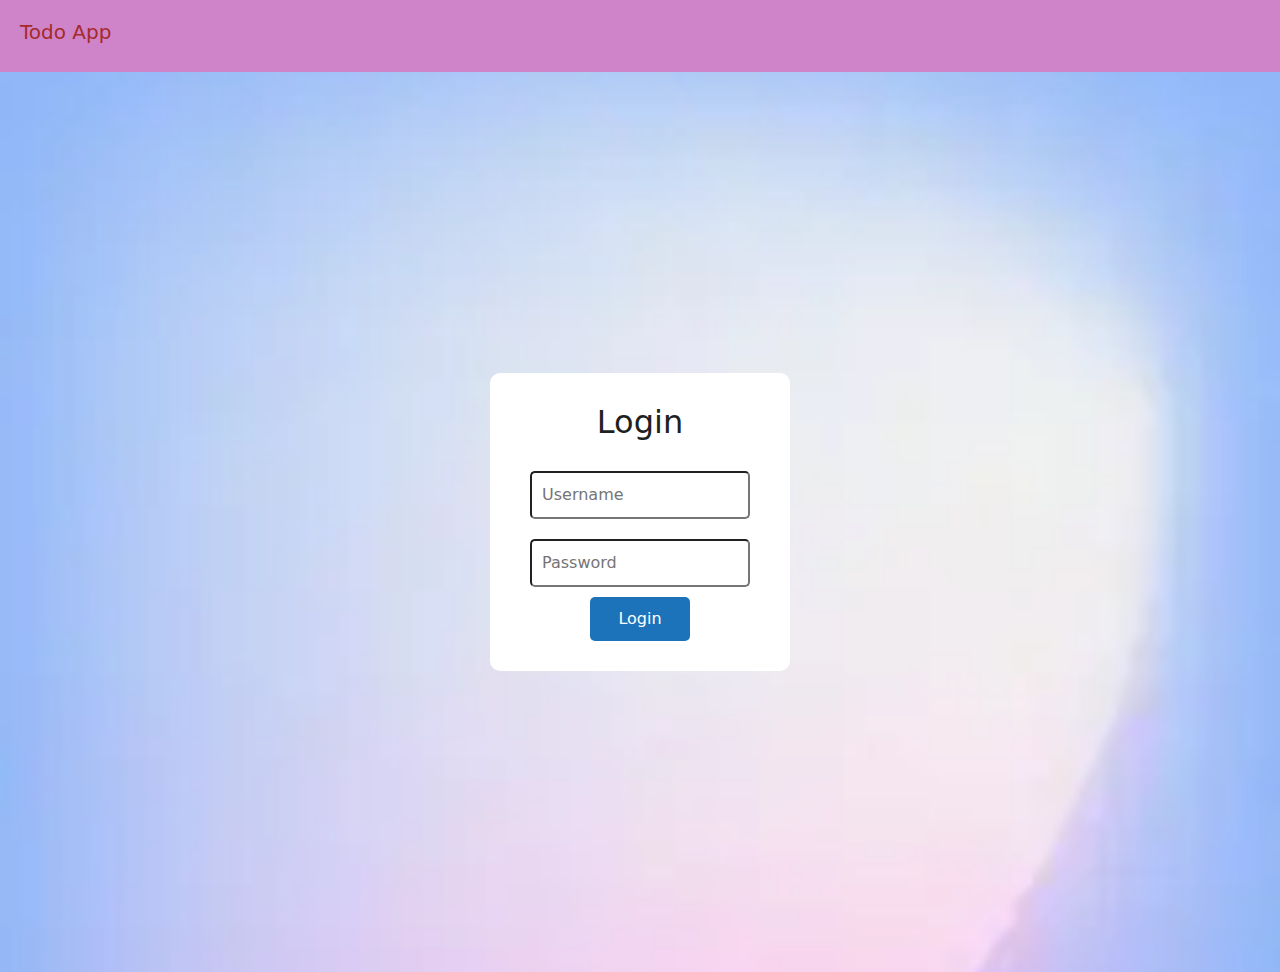
<file: index.html>
<!DOCTYPE html>
<html lang="en">
<head>
  <meta charset="UTF-8">
  <meta http-equiv="X-UA-Compatible" content="IE=edge">
  <meta name="viewport" content="width=device-width, initial-scale=1.0">
  <title>To-Do</title>
  <link href="https://cdn.jsdelivr.net/npm/bootstrap@5.3.7/dist/css/bootstrap.min.css" rel="stylesheet">
  <link rel="stylesheet" href="style.css">
</head>
<body>
  <nav class="navbar">
    <div class="nav-container">
      <h2 class="logo">Todo App</h2>
      <ul class="nav-menu"></ul>
    </div>
  </nav>

  <div class="container">
    <form class="Login">
      <h2>Login</h2>
      <input type="text" placeholder="Username" required><br>
      <input type="password" placeholder="Password" required><br>
       <button type="submit">Login<a href="todo.html"></a></button>
      <!-- <button type="submit" class="btn btn-primary mt-3">Login</button> -->
    </form>
  </div>

  <script src="script.js"></script>
</body>
</html>
</file>
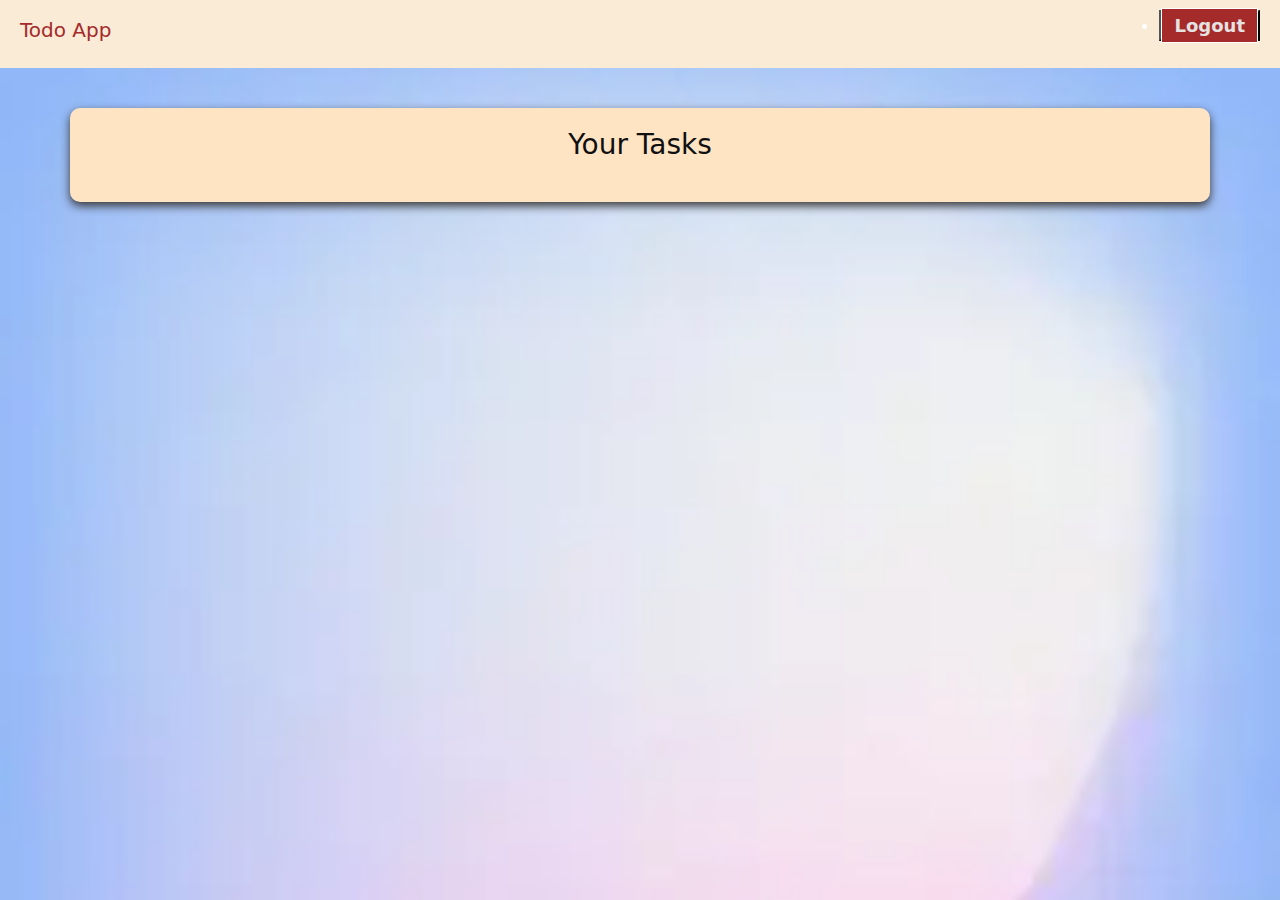
<file: todo.html>
<!DOCTYPE html>
<html lang="en">
<head>
    <meta charset="UTF-8">
    <meta name="viewport" content="width=device-width, initial-scale=1.0">
    <title>Document</title>
    <link rel="stylesheet" href="todo.css">
   <link href="https://cdn.jsdelivr.net/npm/bootstrap@5.3.7/dist/css/bootstrap.min.css" rel="stylesheet">
</head>
<body>
    <nav class="navbar">
        <div class="nav-container">
            <h2 class="logo">Todo App</h2>
            <ul class="nav-menu">
                <li class="nav-menu-li">
                <button><a href="index.html">Logout</a></button>
                </li>
            </ul>
        </div>
    </nav>
    <div class="container">
        <h2>Your Tasks</h2>
        <ul id="todo-list"></ul>
    </div>
    <script src="todo.js"></script>
</body>
</html>
</file>
<file: style.css>
*{
    margin: 0;
    padding: 0;
}
body{
    background: url('bgimage.jpg');
    background-size: cover;
    background-position: fixed;
}


.navbar{
    background-color: rgb(207, 132, 201);
    color: white;
    padding: 10px 0;
  }
.nav-container{
    display: flex;
    justify-content: space-between;
    align-items: center;
     max-width: 600px;
   
    padding: 10px;
}
.logo{
    margin-left: 10px;
    font-size: 20px;
    color: brown;
}
.nav-menu{
    list-style: none;
    display: flex;
    margin: 0;
    padding: 0;
}

.container{
    display: flex;
    justify-content: center;
    align-items: center;
    height: 100vh;
    /* background: url('bgimage.jpg');
    background-size: cover;
    background-position: fixed;
} */
}
form.Login{
    background-color: white;
    padding: 30px 40px;
    border-radius: 10px;
    width: 300px;
    text-align: center;
}

form.Login h2{
    margin-bottom: 20px;
    color: rgb(33, 31, 31);
}
form.Login input[type="text"],
form.Login input[type="password"]{
    width: 100%;
    padding: 10px;
    margin: 10px 0;
    border-radius: 5px;
    font-size: 16px;

}

form.Login button[type="submit"]{
    background-color: rgb(28, 115, 186);
    color: white;
    padding: 10px 0;
    width: 100px;
    border: none;
    border-radius: 5px;
    font-size: 16px;
    cursor: pointer;
    transition: background-color 0.3 ease;

}
form.Login button[type="submit"]:hover{
    background-color: rgb(25, 62, 132);
}
</file>
<file: todo.css>
*{
    margin: 0;
    padding: 0;
}
body{
    background: url('bgimage.jpg');
    background-size: cover;
    background-position: fixed;

}


.navbar{
    background-color: antiquewhite;
    color: white;
    padding: 10px 0px;

}
.nav-container{
    display: flex;
    justify-content: space-between;
    align-items: center;
    /* max-width: 1500px; */
    /* margin: auto; */
    padding: 10px;
    position: relative;
}
.logo{
    /* margin: 0; */
    margin-left: 10px;
    /* margin-top: 10px; */
    font-size: 20px;
    color: brown;

}

.nav-menu{
    /* list-style: none;
    display: flex; */
    gap: 0px;
    position: fixed;
    right: 20px;
    top: 10px;
     
}

.nav-menu-li a {
    text-decoration: none;
    color: rgb(229, 226, 226);
    font-weight: bold;
    font-size: 18px;
    padding: 6px 12px;
    border: 1px white solid;
    background-color: brown;
}
.nav-menu-li a:hover{
    text-decoration: solid;
    background-color: darkred;
    
}
.container{
    max-width: 800px;
    margin: 40px auto;
    padding: 20px;
    background-color: bisque;
    border-radius: 10px;
    box-shadow: 0 4px 10px rgb(55, 55, 55);
}
.container h2{
    font-size: 28px;
    color: rgb(16, 16, 16);
    margin-bottom: 20px;
    text-align: center;
}
.todo-list{
    list-style: none;
    padding: 0;

}
#todo-list li{
    background: rgb(154, 146, 146);
    padding: 12px 16px;
    margin-bottom: 10px;
    border-radius: 6px;
    font-size: 16px;
    display: flex;
    align-items: center;
    gap: 10px;
    color: black;
}
#todo-list li:hover{
    background: rgb(177, 114, 134);
}
#todo-list input[type="checkbox"]{
    transform: scale(1.2);
}
</file>
